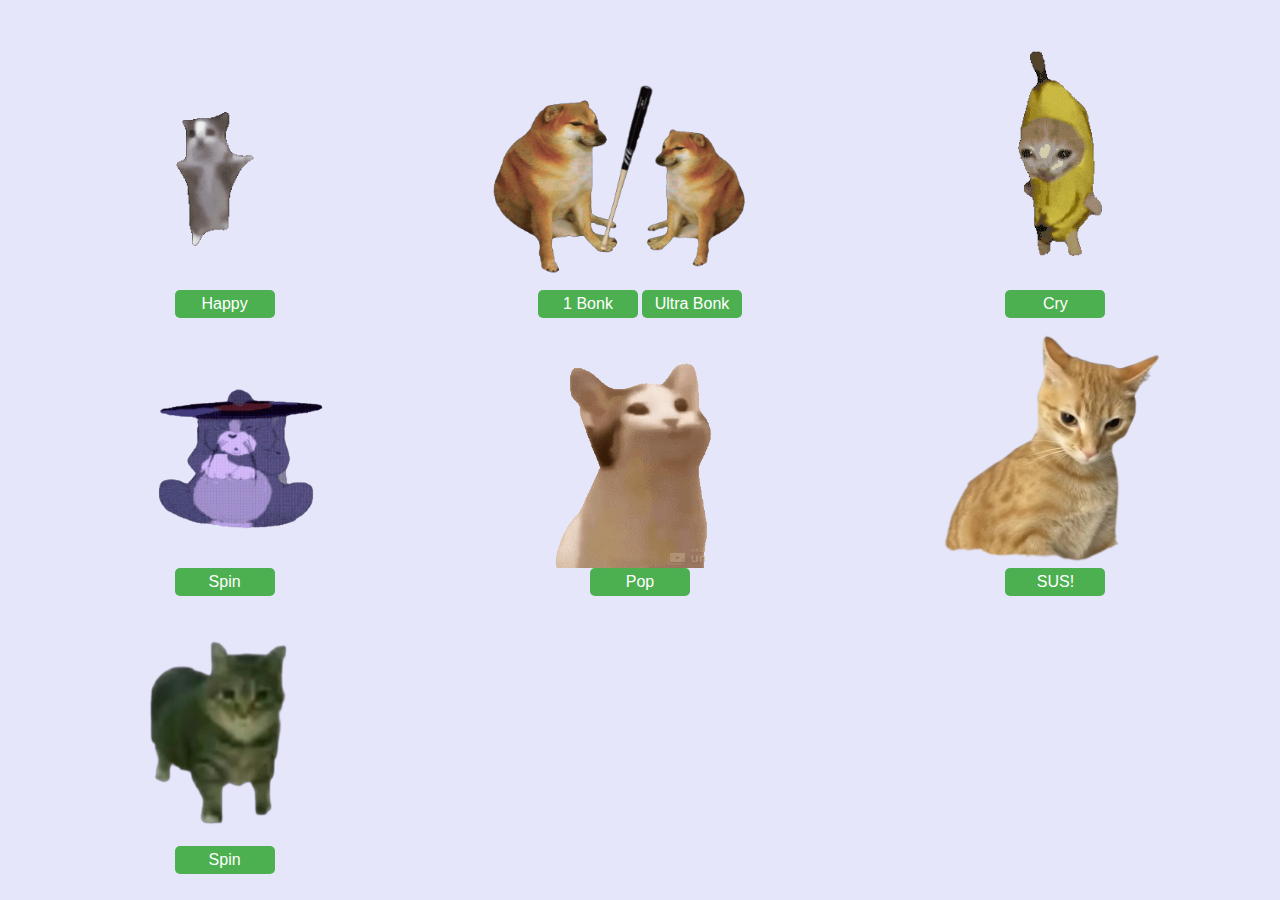
<file: cats/index.html>
<!DOCTYPE html>
<html>
<head>
<title>Cats Meme</title>
<meta charset="UTF-8">
<meta name="viewport" content="width=device-width, initial-scale=1.0">
<meta http-equiv="X-UA-Compatible" content="ie=edge">
<meta name="keyword" content="Trần Minh Đức, Minh Đức, minhduc, mduc0502">
<meta name="description" content="Vo Tri Vcl =))">
<meta name="author" content="mduc0502.me">
<meta property="og:description" content="Vo Tri Vcl =))">
<meta property="og:type" content="website">
<meta property="og:site_name" content="Trần Minh Đức">
<meta property="og:image" content="https://imgur.com/IpR5dlr.png">

  <link rel="stylesheet" type="text/css" href="style.css">

  <link rel="icon" type="image/x-icon" href="./Source/Favicon/AppleCat.png">

</head>
<body>
  <div class="container">
    <div class="row">
      <div class="cat-container">
        <img id="catImage" src="./Source/HappyCat/HappyCatStop.gif" alt="Static Cat" class="cat-image" />
        <button id="happyButton" class="cat-button">Happy</button>
      </div>
      
      <div class="cat-container">
        <img id="cheemsImage" src="./Source/Cheems/2Cheems.png" alt="Static Cat" class="cat-image" />
        <div class="button-container">
          <button id="bonkButton" class="cat-button">1 Bonk</button>
          <button id="continuousBonkButton" class="cat-button">Ultra Bonk</button>
        </div>
      </div>     
      <div class="cat-container">
        <img id="cryingCatImage" src="./Source/CryingCat/CryingCatRun.gif" alt="Static Cat" class="cat-image" />
        <button id="cryButton" class="cat-button">Cry</button>
      </div>
    </div>
    <div class="row">
      <div class="cat-container">
        <img id="tomChingChengCatImage" src="./Source/TomChingCheng/TomChingChengPic.png" alt="Static Cat" class="cat-image" />
        <button id="spinButton" class="cat-button">Spin</button>
      </div>
      <div class="cat-container">
        <img id="popCatImage" src="./Source/PopCat/PopCatPic.gif" alt="Static Cat" class="cat-image" />
        <button id="popButton" class="cat-button">Pop</button>
      </div>      
      <div class="cat-container">
        <img id="theRockCatImage" src="./Source/TheRockCat/TheRockCatPic.png" alt="Static Cat" class="cat-image" />
        <button id="susButton" class="cat-button">SUS!</button>
      </div>
    </div>
    <div class="row">
      <div class="cat-container">
        <img id="oiiaCatImage" src="./Source/OiiaCat/OiiaCat.png" alt="Static Cat" class="cat-image" />
        <button id="oiiaSpinButton" class="cat-button">Spin</button>
      </div>
    </div>
    
  </div>

  <audio id="catSound" src="./Source/HappyCat/HappyHappyHappy.mp3"></audio>
  <audio id="cryingCatSound" src="./Source/CryingCat/Crying.mp3"></audio>
  <audio id="theRockSound" src="./Source/TheRockCat/TheRockSound.mp3"></audio>
  <audio id="tomChingChengSound" src="./Source/TomChingCheng/ChingChengHanji.mp3"></audio>
  <audio id="oiiaCatSound" src="./Source/OiiaCat/OiiaCat.mp3"></audio>
  <audio id="popCatSound" src="./Source/PopCat/PopCatSound.mp3"></audio>
  <audio id="bonkSound" src="./Source/Cheems/Bonk.mp3"></audio>


  <script src="script.js"></script>
  <script>
    function preload(assets, sounds, callback) {
      var loadedCount = 0;
      var totalAssets = assets.length + sounds.length;
  
      function assetLoaded() {
        loadedCount++;
        if (loadedCount === totalAssets) {
          callback();
        }
      }
  
      function loadAssets() {
        assets.forEach(function(src) {
          var img = new Image();
          img.onload = assetLoaded;
          img.src = src;
        });
      }
  
      function loadSounds() {
        sounds.forEach(function(src) {
          var audio = new Audio();
          audio.oncanplaythrough = assetLoaded;
          audio.src = src;
        });
      }
  
      loadAssets();
      loadSounds();
    }
  
    function initialize() {
      // Code to initialize the application
      // You can start using the preloaded assets here
    }
  
    document.addEventListener("DOMContentLoaded", function() {
      var assets = [
        "./Source/HappyCat/HappyCatStop.gif",
        "./Source/TheRockCat/TheRockCatPic.png",
        "./Source/CryingCat/CryingCatRun.gif",
        "./Source/TomChingCheng/TomChingChengPic.png",
        "./Source/OiiaCat/OiiaCat.png",
        "./Source/PopCat/PopCatPic.gif",
        "./Source/HappyCat/HappyCat.gif",
        "./Source/TheRockCat/TheRockCat.gif",
        "./Source/CryingCat/CryingCat.gif",
        "./Source/TomChingCheng/TomChingCheng.gif",
        "./Source/OiiaCat/OiiaCatSpin.gif",
        "./Source/PopCat/PopCat.gif",
        "./Source/Cheems/2Cheems.png",
        "./Source/Cheems/Bonk!.png"
      ];
  
      var sounds = [
        "./Source/HappyCat/HappyHappyHappy.mp3",
        "./Source/CryingCat/Crying.mp3",
        "./Source/TheRockCat/TheRockSound.mp3",
        "./Source/TomChingCheng/ChingChengHanji.mp3",
        "./Source/OiiaCat/OiiaCat.mp3",
        "./Source/PopCat/PopCatSound.mp3",
        "./Source/Cheems/Bonk.mp3"
      ];
  
      preload(assets, sounds, initialize);
    });
  </script>
  
</body>
</html>
</file>
<file: cats/style.css>
body {
  background-color: lavender;
  padding: 0;
  margin: 0;
}

.container {
  display: flex;
  flex-direction: column;
  align-items: flex-start;
  margin-top: 50px;
  padding: 0 20px;
}

.row {
  display: flex;
  justify-content: space-between;
  width: 100%;
  margin-bottom: 10px;
}

.cat-image {
  width: 360px;
  height: 240px;
  object-fit: contain;
}

.cat-container {
  flex-basis: 33%;
  display: flex;
  flex-direction: column;
  align-items: center;
}

.cat-button {
  width: 100px;
  padding: 5px;
  font-size: 16px;
  background-color: #4CAF50;
  color: white;
  border: none;
  border-radius: 5px;
  cursor: pointer;
}

.cat-button:hover {
  background-color: #45a049;
}

.cat-button:active {
  background-color: #3e8e41;
}
</file>
